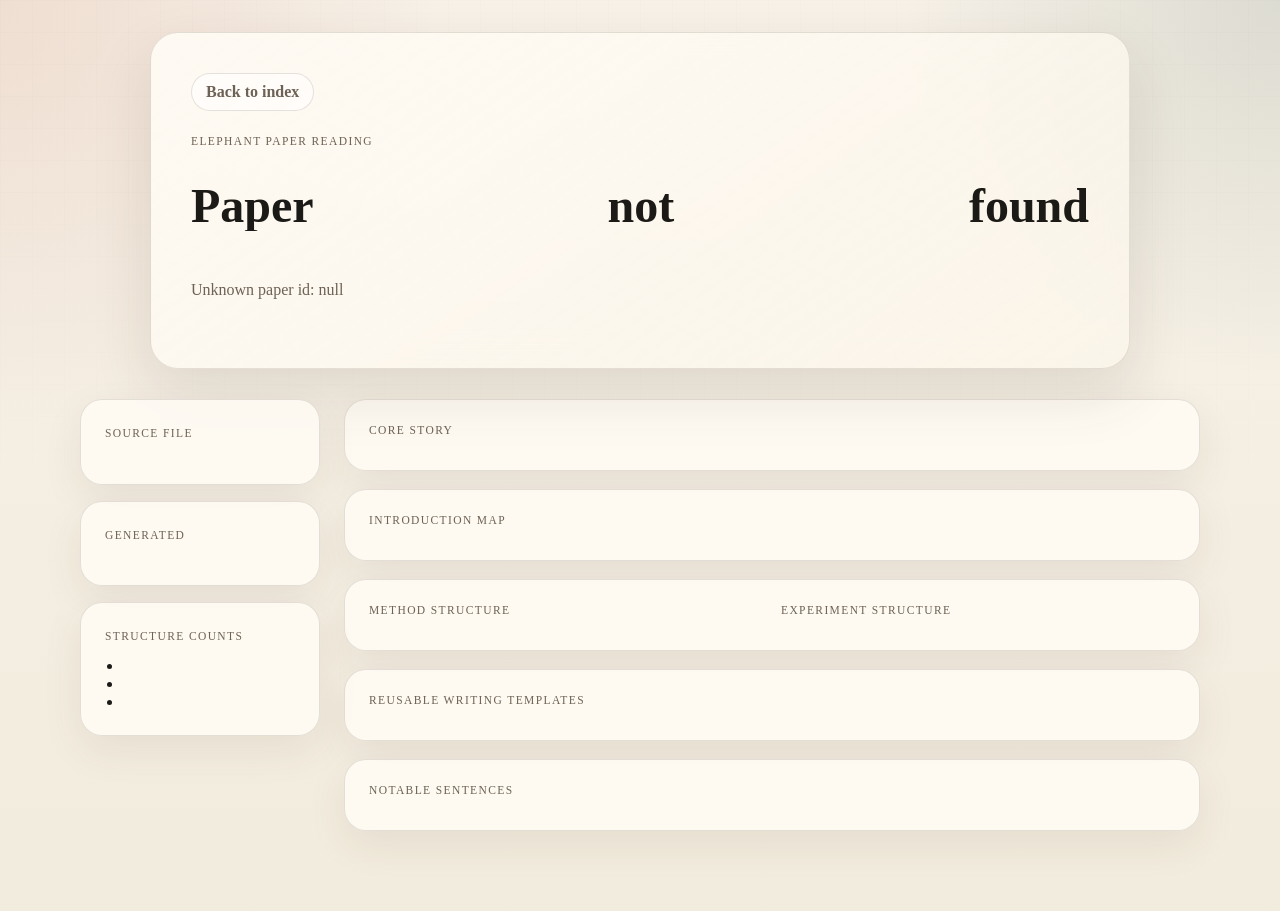
<file: paper.html>
<!DOCTYPE html>
<html lang="en">
  <head>
    <meta charset="UTF-8" />
    <meta name="viewport" content="width=device-width, initial-scale=1.0" />
    <title>Paper Analysis</title>
    <link rel="stylesheet" href="assets/styles.css" />
  </head>
  <body class="page-paper">
    <div class="site-shell article-shell">
      <header class="article-hero">
        <a class="back-link" href="index.html">Back to index</a>
        <p class="eyebrow">Elephant Paper Reading</p>
        <h1 id="paper-title">Loading...</h1>
        <p class="hero-text" id="paper-summary"></p>
        <div class="hero-tags" id="paper-tags"></div>
      </header>

      <main class="article-layout">
        <aside class="article-side">
          <div class="side-card">
            <p class="side-label">Source file</p>
            <p id="paper-source"></p>
          </div>
          <div class="side-card">
            <p class="side-label">Generated</p>
            <p id="paper-generated"></p>
          </div>
          <div class="side-card">
            <p class="side-label">Structure counts</p>
            <ul class="side-list">
              <li id="count-intro"></li>
              <li id="count-method"></li>
              <li id="count-exp"></li>
            </ul>
          </div>
        </aside>

        <section class="article-main">
          <section class="content-card">
            <p class="section-kicker">Core story</p>
            <div class="story-rail" id="core-story"></div>
          </section>

          <section class="content-card">
            <p class="section-kicker">Introduction map</p>
            <div id="intro-structure" class="stack"></div>
          </section>

          <section class="content-card two-column">
            <div>
              <p class="section-kicker">Method structure</p>
              <div id="method-structure" class="stack compact"></div>
            </div>
            <div>
              <p class="section-kicker">Experiment structure</p>
              <div id="experiment-structure" class="stack compact"></div>
            </div>
          </section>

          <section class="content-card">
            <p class="section-kicker">Reusable writing templates</p>
            <div id="template-groups" class="template-groups"></div>
          </section>

          <section class="content-card">
            <p class="section-kicker">Notable sentences</p>
            <ol id="notable-sentences" class="sentence-list"></ol>
          </section>
        </section>
      </main>
    </div>

    <script src="assets/paper.js" type="module"></script>
  </body>
</html>
</file>
<file: assets/styles.css>
:root {
  --bg: #f5efe3;
  --bg-soft: #fbf7f1;
  --paper: rgba(255, 252, 245, 0.86);
  --ink: #1c1a16;
  --muted: #6d6255;
  --line: rgba(35, 28, 20, 0.12);
  --accent: #b8512f;
  --accent-dark: #873a20;
  --accent-soft: #efd5c5;
  --olive: #3d5a4b;
  --shadow: 0 24px 60px rgba(64, 44, 27, 0.12);
  --radius-xl: 28px;
  --radius-lg: 22px;
  --radius-md: 16px;
  --max-width: 1120px;
}

* {
  box-sizing: border-box;
}

html {
  scroll-behavior: smooth;
}

body {
  margin: 0;
  font-family: "Times New Roman", Times, serif;
  color: var(--ink);
  background:
    radial-gradient(circle at top left, rgba(184, 81, 47, 0.12), transparent 28%),
    radial-gradient(circle at top right, rgba(61, 90, 75, 0.14), transparent 24%),
    linear-gradient(180deg, #f7f1e8 0%, #f2ecde 100%);
  min-height: 100vh;
  -webkit-font-smoothing: antialiased;
  text-rendering: optimizeLegibility;
}

body::before {
  content: "";
  position: fixed;
  inset: 0;
  background-image:
    linear-gradient(rgba(28, 26, 22, 0.03) 1px, transparent 1px),
    linear-gradient(90deg, rgba(28, 26, 22, 0.03) 1px, transparent 1px);
  background-size: 32px 32px;
  mask-image: linear-gradient(180deg, rgba(0, 0, 0, 0.3), transparent 65%);
  pointer-events: none;
}

a {
  color: inherit;
  text-decoration: none;
}

.site-shell {
  width: min(calc(100% - 32px), var(--max-width));
  margin: 0 auto;
  padding: 32px 0 80px;
  position: relative;
}

.hero,
.article-hero {
  display: grid;
  grid-template-columns: 1.5fr 0.8fr;
  gap: 24px;
  padding: 40px;
  border: 1px solid var(--line);
  border-radius: var(--radius-xl);
  background: linear-gradient(145deg, rgba(255, 251, 244, 0.92), rgba(252, 246, 235, 0.72));
  box-shadow: var(--shadow);
  backdrop-filter: blur(18px);
}

.article-hero {
  grid-template-columns: 1fr;
  max-width: 980px;
  margin: 0 auto;
}

.eyebrow,
.section-kicker,
.side-label,
.meta-label,
.story-label,
.metric-label {
  text-transform: uppercase;
  letter-spacing: 0.12em;
  font-size: 0.72rem;
  color: var(--muted);
  margin: 0 0 10px;
}

h1,
h2,
h3 {
  font-family: "Times New Roman", Times, serif;
  font-weight: 700;
  line-height: 1.02;
  margin: 0;
}

h1 {
  font-size: 4.4rem;
  max-width: none;
  line-height: 0.94;
  text-align: justify;
  text-align-last: justify;
  hyphens: auto;
  overflow: hidden;
}

.article-hero h1 {
  max-width: none;
  width: 100%;
  font-size: 3rem;
  line-height: 1.04;
  text-align: justify;
  text-align-last: justify;
  hyphens: auto;
  overflow: hidden;
}

h2 {
  font-size: clamp(1.7rem, 3vw, 2.8rem);
}

h3 {
  font-size: 1.45rem;
}

.hero-text,
.paper-summary,
.side-card p,
.stack p,
.sentence-list li,
.story-rail p {
  color: var(--muted);
  line-height: 1.7;
  text-align: justify;
  text-justify: inter-word;
}

.panel-note,
.meta-label,
.story-label,
.metric-label,
.eyebrow,
.section-kicker,
.side-label {
  font-family: "Times New Roman", Times, serif;
}

.hero-text {
  max-width: 60ch;
  font-size: 1rem;
  margin: 22px 0 0;
}

.article-hero .hero-text {
  max-width: none;
  width: 100%;
  font-size: 1rem;
  line-height: 1.82;
  margin-top: 20px;
}

.hero-actions {
  display: flex;
  flex-wrap: wrap;
  gap: 12px;
  margin-top: 28px;
}

.button,
.back-link {
  display: inline-flex;
  align-items: center;
  justify-content: center;
  min-height: 46px;
  padding: 0 18px;
  border-radius: 999px;
  border: 1px solid var(--line);
  font-weight: 600;
  transition: transform 180ms ease, background 180ms ease, color 180ms ease;
}

.article-hero .back-link {
  justify-self: start;
  min-height: 38px;
  padding: 0 14px;
  background: rgba(255, 255, 255, 0.52);
  color: var(--muted);
}

.button:hover,
.back-link:hover,
.card-link:hover {
  transform: translateY(-1px);
}

.button-primary {
  background: var(--accent);
  color: #fff7f2;
  border-color: transparent;
}

.button-secondary {
  background: rgba(255, 255, 255, 0.46);
}

.hero-panel,
.content-card,
.side-card,
.paper-card {
  background: var(--paper);
  border: 1px solid var(--line);
  border-radius: var(--radius-lg);
  box-shadow: 0 14px 40px rgba(71, 46, 22, 0.08);
}

.hero-panel {
  padding: 26px;
  align-self: end;
}

.metric {
  display: flex;
  justify-content: space-between;
  align-items: baseline;
  padding: 12px 0;
  border-bottom: 1px solid var(--line);
}

.metric strong {
  font-family: "Fraunces", serif;
  font-size: 2rem;
}

.panel-note {
  margin: 18px 0 0;
  color: var(--muted);
}

.section {
  margin-top: 34px;
}

.controls {
  display: flex;
  flex-wrap: wrap;
  justify-content: space-between;
  gap: 18px;
  align-items: end;
}

.control-bar {
  display: flex;
  flex-direction: column;
  align-items: stretch;
  gap: 14px;
  min-width: min(100%, 460px);
}

.search input {
  width: 100%;
  min-height: 52px;
  padding: 0 18px;
  border-radius: 999px;
  border: 1px solid var(--line);
  background: rgba(255, 255, 255, 0.66);
  font: inherit;
}

.theme-filter,
.hero-tags {
  display: flex;
  flex-wrap: wrap;
  gap: 10px;
}

.chip,
.theme-pill,
.dataset-pill {
  display: inline-flex;
  align-items: center;
  min-height: 34px;
  padding: 0 12px;
  border-radius: 999px;
  border: 1px solid var(--line);
  background: rgba(255, 255, 255, 0.68);
  color: var(--muted);
  font-size: 0.9rem;
}

.chip.is-active {
  background: var(--ink);
  color: #f7efe5;
  border-color: transparent;
}

.paper-grid {
  display: grid;
  grid-template-columns: repeat(2, minmax(0, 1fr));
  gap: 18px;
}

.paper-card {
  padding: 22px;
  display: flex;
  flex-direction: column;
  min-height: 372px;
}

.card-topline,
.meta-grid {
  display: flex;
  flex-wrap: wrap;
  gap: 10px;
}

.collection-list {
  display: flex;
  flex-wrap: wrap;
  gap: 8px;
}

.paper-title {
  margin-top: 18px;
  max-width: none;
  width: 100%;
  font-size: 1.7rem;
  line-height: 1.1;
  text-align: justify;
  text-align-last: justify;
  hyphens: auto;
  overflow: hidden;
  min-height: calc(1.1em * 3);
  word-spacing: -0.02em;
}

.paper-title.is-short {
  font-size: 1.42rem;
  line-height: 1.12;
  min-height: calc(1.12em * 3);
  letter-spacing: -0.01em;
}

.paper-summary {
  margin: 16px 0 0;
  font-size: 0.98rem;
  line-height: 1.65;
}

.story-block {
  margin-top: 20px;
  padding-top: 18px;
  border-top: 1px solid var(--line);
}

.story-method {
  margin: 0;
  font-size: 0.97rem;
  line-height: 1.55;
}

.meta-grid {
  margin-top: auto;
  padding-top: 20px;
  border-top: 1px solid var(--line);
  justify-content: space-between;
}

.meta-grid strong {
  display: block;
  margin-top: 4px;
}

.card-link {
  margin-top: 22px;
  color: var(--accent-dark);
  font-weight: 700;
}

.article-layout {
  margin-top: 30px;
  display: grid;
  grid-template-columns: 240px minmax(0, 1fr);
  gap: 24px;
}

.article-side {
  display: flex;
  flex-direction: column;
  gap: 16px;
  position: sticky;
  top: 18px;
  height: fit-content;
}

.side-card,
.content-card {
  padding: 24px;
}

.side-list,
.sentence-list {
  margin: 0;
  padding-left: 18px;
}

.article-main {
  display: flex;
  flex-direction: column;
  gap: 18px;
}

.story-rail {
  display: grid;
  gap: 18px;
}

.story-step {
  padding-left: 18px;
  border-left: 3px solid var(--accent-soft);
}

.story-step p {
  margin: 0;
}

.stack,
.template-groups {
  display: grid;
  gap: 16px;
}

.stack-item,
.template-group {
  padding: 18px;
  border-radius: var(--radius-md);
  background: var(--bg-soft);
  border: 1px solid var(--line);
}

.stack-item h3,
.template-group h3 {
  font-size: 1rem;
  margin-bottom: 10px;
}

.compact .stack-item {
  padding: 16px;
}

.two-column {
  display: grid;
  grid-template-columns: repeat(2, minmax(0, 1fr));
  gap: 18px;
}

.template-group ul {
  margin: 10px 0 0;
  padding-left: 18px;
}

.sentence-list li + li {
  margin-top: 10px;
}

.sr-only {
  position: absolute;
  width: 1px;
  height: 1px;
  padding: 0;
  margin: -1px;
  overflow: hidden;
  clip: rect(0, 0, 0, 0);
  border: 0;
}

@media (max-width: 920px) {
  .hero,
  .article-layout,
  .two-column {
    grid-template-columns: 1fr;
  }

  .paper-grid {
    grid-template-columns: 1fr;
  }

  .article-side {
    position: static;
  }
}

@media (max-width: 640px) {
  .site-shell {
    width: min(calc(100% - 20px), var(--max-width));
    padding-top: 16px;
    padding-bottom: 44px;
  }

  .hero,
  .article-hero,
  .hero-panel,
  .paper-card,
  .side-card,
  .content-card {
    padding: 18px;
  }

  h1 {
    font-size: 2.7rem;
    line-height: 1;
  }

  .paper-title {
    max-width: none;
  }
}
</file>
